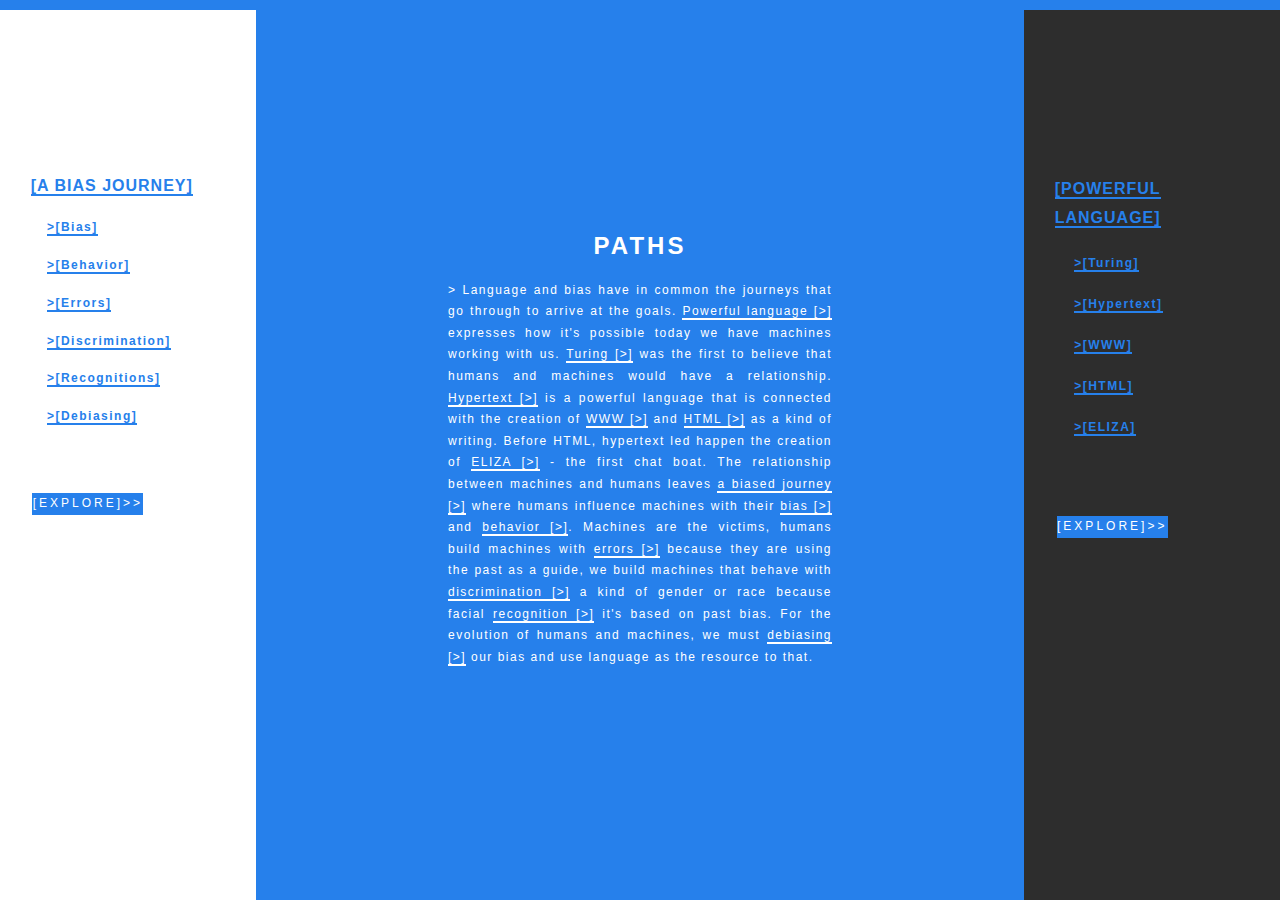
<file: index.html>
<!DOCTYPE html>
<html>
<head>
	<meta charset="utf-8">
	<meta name="viewport" content="width=device-width, initial-scale=1">
	<link rel="stylesheet" type="text/css" href="style.css" media="screen"/>
	<link rel="stylesheet" href="https://fonts.googleapis.com/css2?family=Material+Symbols+Outlined:opsz,wght,FILL,GRAD@20..48,100..700,0..1,-50..200" />
	<link rel="icon" type="image/png" href="path.png">
	<title>Paths</title>
</head>
<body>


		<div class="middle">
			<h1>Paths</h1>
			<p>> Language and bias have in common the journeys that go through to arrive at the goals. <a class="a-button-middle"href="Language/language.html">Powerful language [>]</a> expresses how it's possible today we have machines working with us. <a class="a-button-middle"href="Language/turing.html">Turing [>]</a> was the first to believe that humans and machines would have a relationship. <a class="a-button-middle"href="Language/hypertext.html">Hypertext [>]</a> is a powerful language that is connected with the creation of <a class="a-button-middle"href="Language/www.html">WWW [>]</a> and <a class="a-button-middle"href="Language/html.html">HTML [>]</a> as a kind of writing.  Before HTML, hypertext led happen the creation of <a class="a-button-middle"href="Language/eliza.html">ELIZA [>]</a> - the first chat boat. The relationship between machines and humans leaves <a class="a-button-middle"href="Bias/journey.html">a biased journey [>]</a> where humans influence machines with their <a class="a-button-middle"href="Bias/bias.html">bias [>]</a> and <a class="a-button-middle"href="Bias/behavior.html">behavior [>]</a>. Machines are the victims, humans build machines with <a class="a-button-middle"href="Bias/errors.html">errors [>]</a> because they are using the past as a guide, we build machines that behave with <a class="a-button-middle"href="Bias/discrimination.html">discrimination [>]</a> a kind of gender or race because facial <a class="a-button-middle"href="Bias/recogntions.html">recognition [>]</a> it's based on past bias. 
			For the evolution of humans and machines, we must <a class="a-button-middle"href="Bias/debiasing.html">debiasing [>]</a> our bias and use language as the resource to that. </p>
		</div>
		<div class="rightside">
			<ul>
			<li>
			<a class="title-right" href="Language/language.html">[Powerful Language]</a>
			</li>
			<li>
			<a class="a-button-right" href="Language/turing.html">>[Turing]</a>
			</li>
			<li>
			<a class="a-button-right" href="Language/hypertext.html">>[Hypertext]</a>
			</li>
			<li>
			<a class="a-button-right" href="Language/www.html">>[WWW]</a>
			</li>
			<li>
			<a class="a-button-right" href="Language/html.html">>[HTML]</a>
			</li>
			<li>
			<a class="a-button-right" href="Language/eliza.html">>[ELIZA]</a>
			</li>
			<li>
				<a href="Language/language.html" class="btn-middle">[EXPLORE]>></a>
			</li>
			</ul>
		</div>

		<div class="leftside">
			<ul>
			<li>
			<a class="title-left" href="Bias/journey.html">[A Bias Journey]</a>
			</li>
			<li>	
			<a class="a-button-left" href="Bias/bias.html">>[Bias]</a>
			</li>
			<li>
			<a class="a-button-left" href="Bias/behavior.html">>[Behavior]</a>
			</li>
			<li>
			<a class="a-button-left" href="Bias/errors.html">>[Errors]</a>
			</li>
			<li>
			<a class="a-button-left" href="Bias/discrimination.html">>[Discrimination]</a> 
			</li>
			<li>
			<a class="a-button-left" href="Bias/recogntions.html">>[Recognitions]</a>
			</li>
			<li>
			<a class="a-button-left" href="Bias/debiasing.html">>[Debiasing]</a>
			</li>
			<li>
				<a href="Bias/journey.html" class="btn-middle">[EXPLORE]>></a>
			</li>
			</ul>  		
		</div>

</body>
</html>
</file>
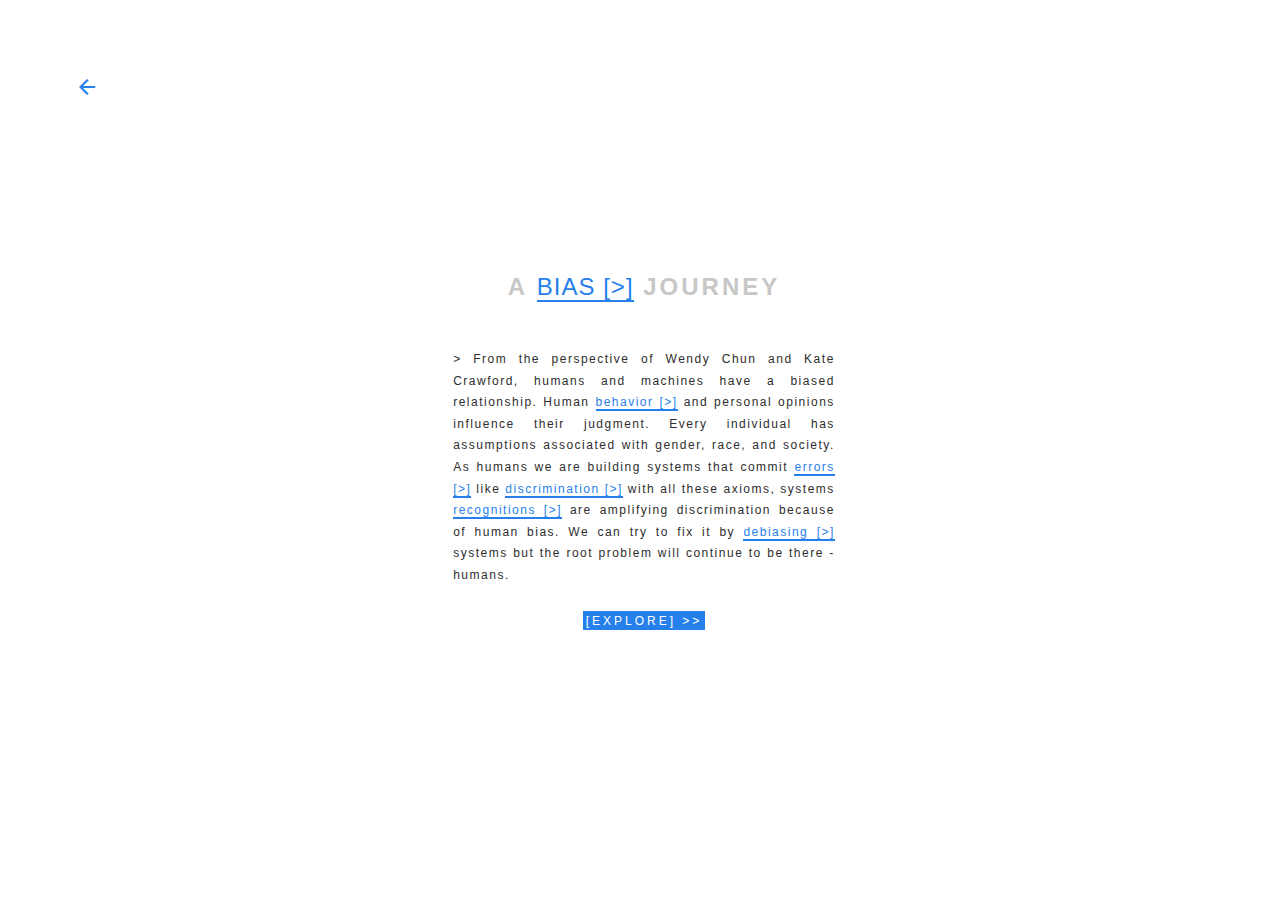
<file: Bias/journey.html>
<!DOCTYPE html>
<html>
<head>
	<meta charset="utf-8">
	<meta name="viewport" content="width=device-width, initial-scale=1">
	<link rel="stylesheet" type="text/css" href="style.css" media="screen" />
	<link rel="stylesheet" href="https://fonts.googleapis.com/css2?family=Material+Symbols+Outlined:opsz,wght,FILL,GRAD@48,400,0,0" />
	<link rel="icon" type="image/png" href="bias.png">
	<title>BIAS</title>
</head>
<body>

	<header>
		<a class="btn-icon" href="../index.html">
		<span class="material-symbols-outlined">arrow_back</span>
		</a>
	</header>

	<div class="mid-content">
		<h1>A <a class="title" href="bias.html">Bias [>]</a> Journey</h1>
		<p class="introduction"> > From the perspective of Wendy Chun and Kate Crawford, humans and machines have a biased relationship. Human <a class="a-button" href="behavior.html">behavior [>]</a> and personal opinions influence their judgment. Every individual has assumptions associated with gender, race, and society. As humans we are building systems that commit <a class="a-button" href="errors.html">errors [>]</a> like <a class="a-button" href="discrimination.html">discrimination [>]</a>  with all these axioms, systems <a class="a-button" href="recogntions.html">recognitions [>]</a> are amplifying discrimination because of human bias. We can try to fix it by <a class="a-button" href="debiasing.html">debiasing [>]</a> systems but the root problem will continue to be there - humans. </p>
		<a href="bias.html" class="btn">[Explore] >></a>  
	</div>



</body>
</html>
</file>
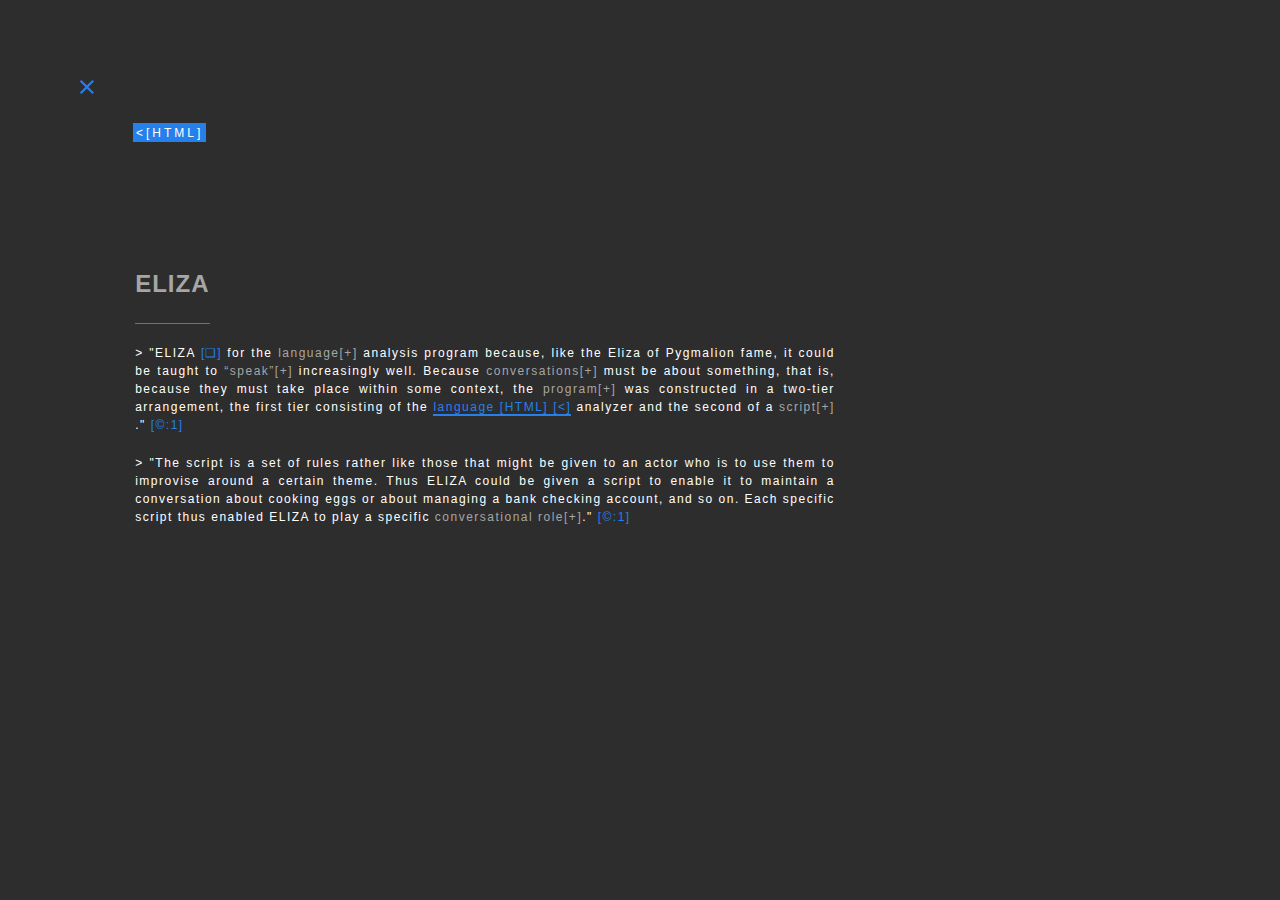
<file: Language/eliza.html>
<!DOCTYPE html>
<html>
<head>
	<meta charset="utf-8">
	<meta name="viewport" content="width=device-width, initial-scale=1">
	<link rel="stylesheet" type="text/css" href="style.css" media="screen" />
	<link rel="stylesheet" href="https://fonts.googleapis.com/css2?family=Material+Symbols+Outlined:opsz,wght,FILL,GRAD@48,400,0,0" />
	<link rel="preconnect" href="https://fonts.googleapis.com">
	<link rel="preconnect" href="https://fonts.gstatic.com" crossorigin>
	<link href="https://fonts.googleapis.com/css2?family=Source+Code+Pro:wght@400;700&display=swap" rel="stylesheet">
	<title>Powerful Language</title>
</head>
<body>

	<header>
		<a class="btn-icon" href="language.html">
		<span class="material-symbols-outlined">close</span>
		</a>
	</header>

	<div>
		<a href="html.html" class="btn-back"><[HTML]</a>
	</div>	

	<div class="content">
		<h1 class="h2-button">ELIZA</h1>
		<p class="p-left"> > "ELIZA
			<span class="container-img">
				<span class="tooltip">[❑]
					<span class="image1">
					<img src="image5.png">
					<span class="p-legend">[❑] Figure 5. A conversation with Eliza. Wikipedia.</span>
					</span>
				</span>
			</span> for the 
			<span class="container-legend">
				<span class="more">language[+] 
					<span class="legend-more"> 
					 “a system of symbols and rules for writing instructions for computers” [©: Cambridge Dictionary (2022). University Press]</span>
				</span>
			</span> analysis program because, like the Eliza of Pygmalion fame, it could be taught to 
			<span class="container-legend">
				<span class="more">“speak”[+] 
					<span class="legend-more"> 
					 “to say words, to use the voice, or to have a conversation with someone” [©: Cambridge Dictionary (2022). University Press]</span>
				</span>
			</span> increasingly well. Because 
			<span class="container-legend">
				<span class="more">conversations[+] 
					<span class="legend-more"> 
					 “(a) talk between two or more people in which thoughts, feelings, and ideas are expressed, questions are asked and answered, or news and information is exchanged” [©: Cambridge Dictionary (2022). University Press]</span>
				</span>
			</span> must be about something, that is, because they must take place within some context, the 
			<span class="container-legend">
				<span class="more">program[+] 
					<span class="legend-more"> 
					 “a series of instructions that can be put into a computer in order to make it perform an operation” [©: Cambridge Dictionary (2022). University Press]</span>
				</span>
			</span> was constructed in a two-tier arrangement, the first tier consisting of the <a class="a-button" href="html.html">language [HTML] [<]</a> analyzer and the second of a 
			<span class="container-legend">
				<span class="more">script[+] 
					<span class="legend-more"> 
					 “the words of a film, play, broadcast, or speech” [©: Cambridge Dictionary (2022). University Press]</span>
				</span>
			</span>."
			<span class="container-legend">
				<span class="legend">[©:1]
					<span class="legend-1">[©:1] Comptuer Power and Human Reason – Joseph Weizenbaum, 1976. </span>
				</span>
			</span>
		</p>

		<p class="p-left"> > "The script is a set of rules rather like those that might be given to an actor who is to use them to improvise around a certain theme. Thus ELIZA could be given a script to enable it to maintain a conversation about cooking eggs or about managing a bank checking account, and so on. Each specific script thus enabled ELIZA to play a specific 
			<span class="container-legend">
				<span class="more">conversational role[+] 
					<span class="legend-more"> 
					 “relating to or like a conversation” [©: Cambridge Dictionary (2022). University Press]</span>
				</span>
			</span>."
			<span class="container-legend">
				<span class="legend">[©:1]
					<span class="legend-1">[©:1] Comptuer Power and Human Reason – Joseph Weizenbaum, 1976. </span>
				</span>
			</span>
		</p>
		
	
</body>
</html>
</file>
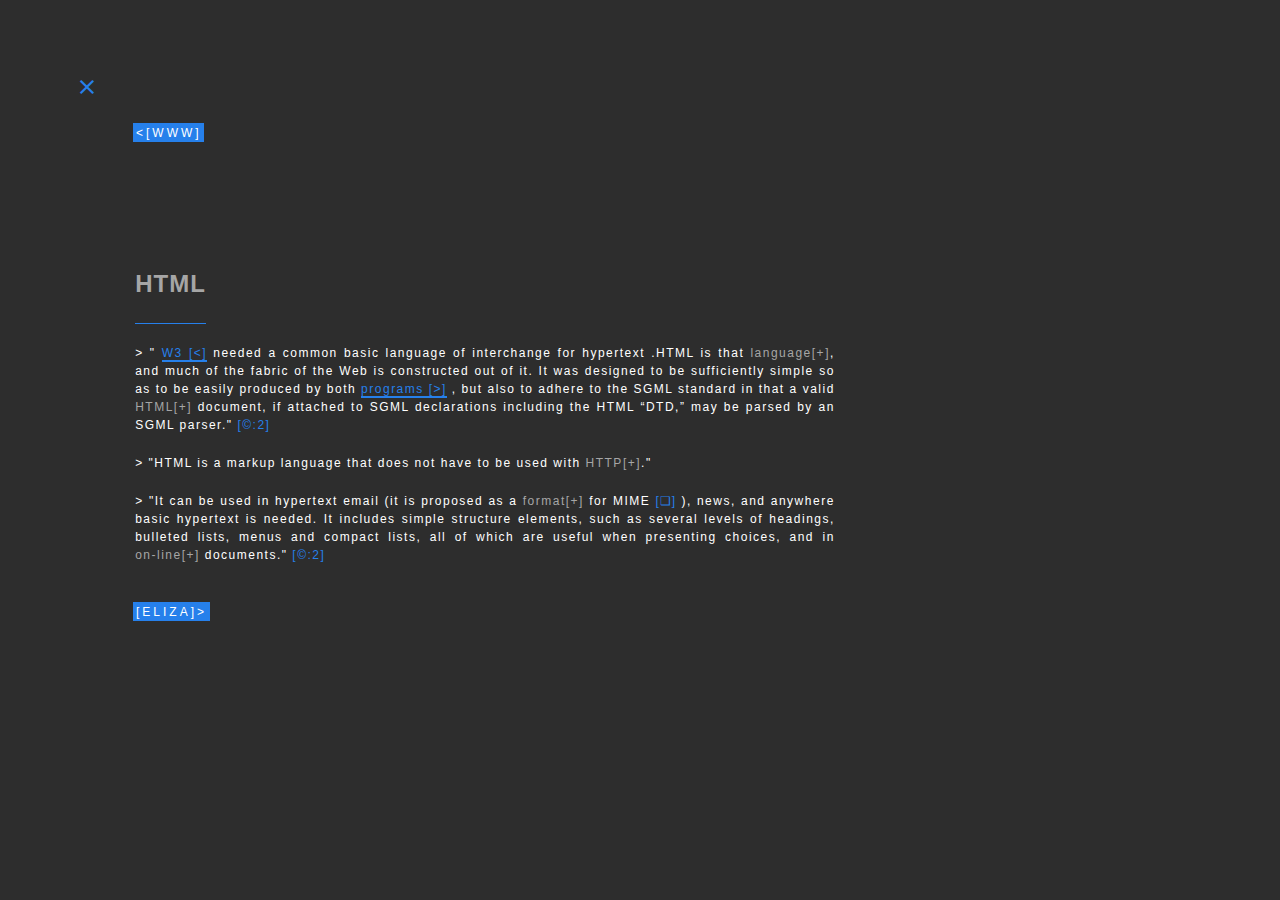
<file: Language/html.html>
<!DOCTYPE html>
<html>
<head>
	<meta charset="utf-8">
	<meta name="viewport" content="width=device-width, initial-scale=1">
	<link rel="stylesheet" type="text/css" href="style.css" media="screen" />
	<link rel="stylesheet" href="https://fonts.googleapis.com/css2?family=Material+Symbols+Outlined:opsz,wght,FILL,GRAD@48,400,0,0" />
	<link rel="preconnect" href="https://fonts.googleapis.com">
	<link rel="preconnect" href="https://fonts.gstatic.com" crossorigin>
	<link href="https://fonts.googleapis.com/css2?family=Source+Code+Pro:wght@400;700&display=swap" rel="stylesheet">
	<title>Powerful Language</title>
</head>
<body>

	<header>
		<a class="btn-icon" href="language.html">
		<span class="material-symbols-outlined">close</span>
		</a>
	</header>

	<div>
		<a href="www.html" class="btn-back"><[WWW]</a>
	</div>	

	<div class="content">
		<h1 class="h2-button">HTML</h1>
		<p class="p-left"> > " <a class="a-button" href="www.html">W3 [<]</a> needed a common
			<span class="legend-bold">basic language
			</span> of interchange for
			<span class="legend-bold">hypertext
			</span>.HTML is that 
			<span class="container-legend">
				<span class="more">language[+] 
					<span class="legend-more"> 
					 “a system of symbols and rules for writing instructions for computers” [©: Cambridge Dictionary (2022). University Press]</span>
				</span>
			</span>, and much of the fabric of the Web is constructed out of it. It was designed to be sufficiently simple so as to be easily produced by both <a class="a-button" href="eliza.html">programs [>]</a> , but also to adhere to the SGML standard in that a valid 
			<span class="container-legend">
				<span class="more">HTML[+] 
					<span class="legend-more"> 
					 “abbreviation for hypertext markup language: a way of marking text so that it can be seen on the internet” [©: Cambridge Dictionary (2022). University Press]</span>
				</span>
			</span> document, if attached to SGML declarations including the HTML “DTD,” may be parsed by an SGML parser." 
			<span class="container-legend">
				<span class="legend">[©:2]
					<span class="legend-1">[©:2] The World Wide Web — Tim Berners-Lee, Robert Cailliau, Ari Loutonen, Henrik Frystyk Nielsen, and Arthur Secret, 1994 
					</span>
				</span>
			</span>
		</p>
		<p class="p-left"> > "HTML is a markup language that does not have to be used with 
			<span class="container-legend">
				<span class="more">HTTP[+] 
					<span class="legend-more"> 
					 “abbreviation for hypertext transfer protocol: a set of instructions made by a computer program that allows your computer to connect to an internet document” [©: Cambridge Dictionary (2022). University Press]</span>
				</span>
			</span>."
		</p> 
		<p class="p-left"> > "It can be used in hypertext email (it is proposed as a 
			<span class="container-legend">
				<span class="more">format[+] 
					<span class="legend-more"> 
					 “the way in which information is arranged and stored on a computer” [©: Cambridge Dictionary (2022). University Press]</span>
				</span>
			</span> for MIME
			<span class="container-img">
				<span class="tooltip">[❑]
					<span class="image1">
					<img src="image4.png" width="400" height="250">
					<span class="p-legend">[❑] Figure 4. MIME Format. 2018. Microsoft.</span>
					</span>
				</span>
			</span> ), news, and anywhere basic hypertext is needed. It includes simple structure elements, such as several levels of headings, bulleted lists, menus and compact lists, all of which are useful when presenting choices, and in 
			<span class="container-legend">
				<span class="more">on-line[+] 
					<span class="legend-more"> 
					 “Online products, services, or information can be bought or used on the internet” [©: Cambridge Dictionary (2022). University Press]</span>
				</span>
			</span> documents."
			<span class="container-legend">
				<span class="legend">[©:2]
					<span class="legend-1">[©:2] The World Wide Web — Tim Berners-Lee, Robert Cailliau, Ari Loutonen, Henrik Frystyk Nielsen, and Arthur Secret, 1994 
					</span>
				</span>
			</span>
		</p>
			
		<div>
			<a href="eliza.html" class="btn">[ELIZA]></a>
		</div>	

	</div>
	
</body>
</html>
</file>
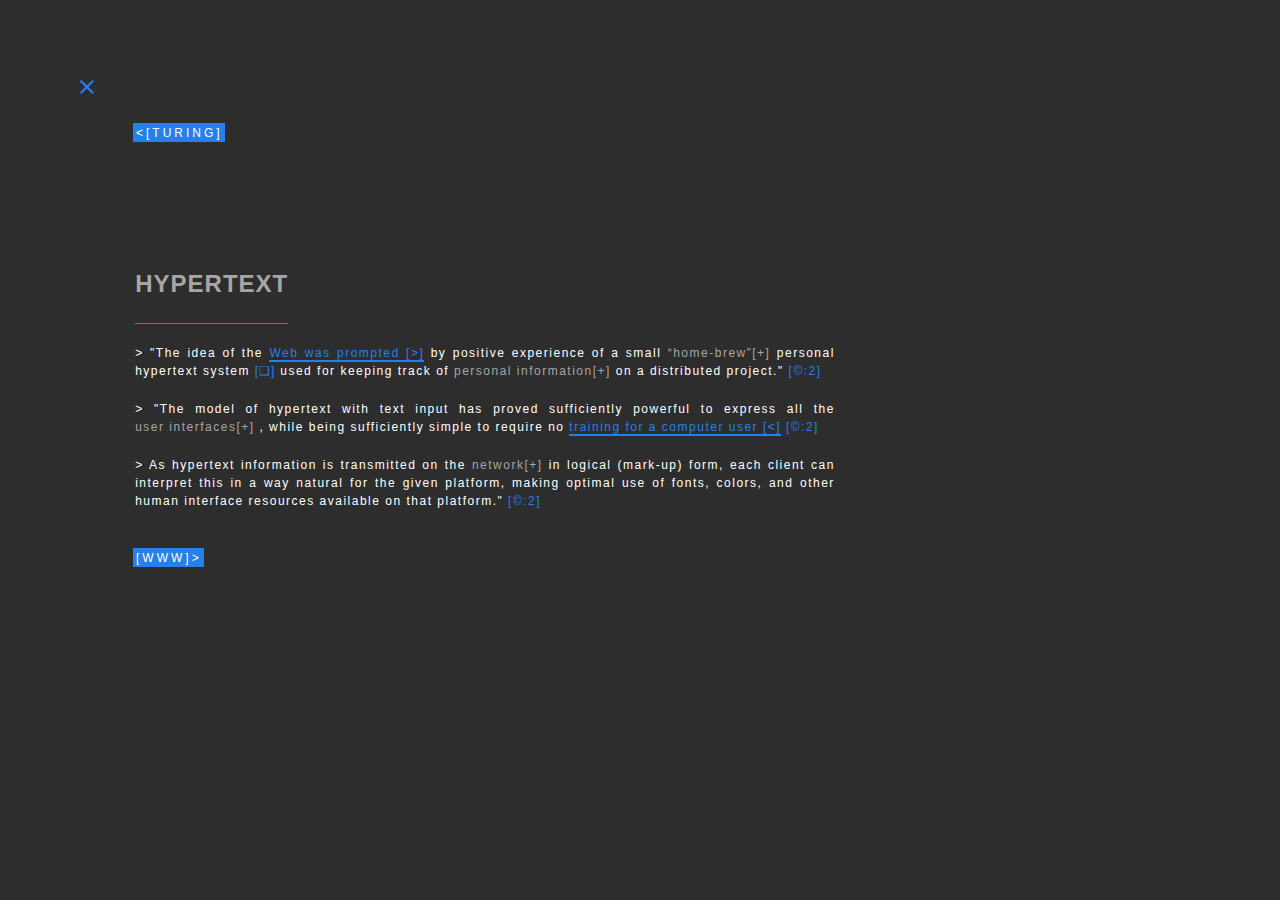
<file: Language/hypertext.html>
<!DOCTYPE html>
<html>
<head>
	<meta charset="utf-8">
	<meta name="viewport" content="width=device-width, initial-scale=1">
	<link rel="stylesheet" type="text/css" href="style.css" media="screen" />
	<link rel="stylesheet" href="https://fonts.googleapis.com/css2?family=Material+Symbols+Outlined:opsz,wght,FILL,GRAD@48,400,0,0" />
	<link rel="preconnect" href="https://fonts.googleapis.com">
	<link rel="preconnect" href="https://fonts.gstatic.com" crossorigin>
	<link href="https://fonts.googleapis.com/css2?family=Source+Code+Pro:wght@400;700&display=swap" rel="stylesheet">
	<title>Powerful Language</title>
</head>
<body>

	<header>
		<a class="btn-icon" href="language.html">
		<span class="material-symbols-outlined">close</span>
		</a>
	</header>

	<div>
		<a href="turing.html" class="btn-back"><[Turing]</a>
	</div>	

	<div class="content">
		<h1 class="h2-button">Hypertext</h1>
		<p class="p-left"> > "The idea of the
			<a class="a-button" href="www.html">Web was prompted [>]</a> 
			by positive experience of a small 
			<span class="container-legend">
				<span class="more">“home-brew”[+] 
					<span class="legend-more"> 
					 “beer that someone makes at home” [©: Cambridge Dictionary (2022). University Press]</span>
				</span>
			</span> personal hypertext system
			<span class="container-img">
				<span class="tooltip">[❑]
					<span class="image1">
					<img src="image2.png">
					<span class="p-legend">[❑] Figure 2. The Architecture of a Massively Distributed Hypermedia System - Scientific Figure. ResearchGate.</span>
					</span>
				</span>
			</span> used for keeping track of 
			<span class="container-legend">
				<span class="more">personal information[+] 
					<span class="legend-more"> 
					 “a type of computer software with which you organize your time, record the times of meetings, keep addresses, etc.” [©: Cambridge Dictionary (2022). University Press]</span>
				</span>
			</span> on a distributed project."
			<span class="container-legend">
				<span class="legend">[©:2]
					<span class="legend-1">[©:2] The World Wide Web — Tim Berners-Lee, Robert
			Cailliau, Ari Loutonen, Henrik Frystyk
			Nielsen, and Arthur Secret, 1994 
					</span>
				</span>
			</span>
			</p>

		<p class="p-left"> > "The model of hypertext with text input has proved sufficiently powerful to express all the 
			<span class="container-legend">
				<span class="more">user interfaces[+] 
					<span class="legend-more"> 
					 “the way in which the information on a computer, phone, etc. and instructions on how to use it are arranged on the screen and shown to the user” [©: Cambridge Dictionary (2022). University Press]</span>
				</span>
			</span> , while being sufficiently simple to require no  <a class="a-button" href="turing.html">training for a computer user [<]</a>
			<span class="container-legend">
				<span class="legend">[©:2]
					<span class="legend-1">[©:2] The World Wide Web — Tim Berners-Lee, Robert
			Cailliau, Ari Loutonen, Henrik Frystyk
			Nielsen, and Arthur Secret, 1994 
					</span>
				</span>
			</span>
			</p>
		<p class="p-left"> > As hypertext information is transmitted on the 
			<span class="container-legend">
				<span class="more">network[+] 
					<span class="legend-more"> 
					 “a large system consisting of many similar parts that are connected together to allow movement or communication between or along the parts, or between the parts and a control centre” [©: Cambridge Dictionary (2022). University Press]</span>
				</span>
			</span> in logical (mark-up) form, each client can interpret this in a way natural for the given platform, making optimal use of fonts, colors, and other human interface resources available on that platform." 
			<span class="container-legend">
				<span class="legend">[©:2]
					<span class="legend-1">[©:2] The World Wide Web — Tim Berners-Lee, Robert
			Cailliau, Ari Loutonen, Henrik Frystyk
			Nielsen, and Arthur Secret, 1994 
					</span>
				</span>
			</span>
		</p>

		<div>
		<a href="www.html" class="btn">[WWW]></a>
		</div>	

		</div>
	
</body>
</html>
</file>
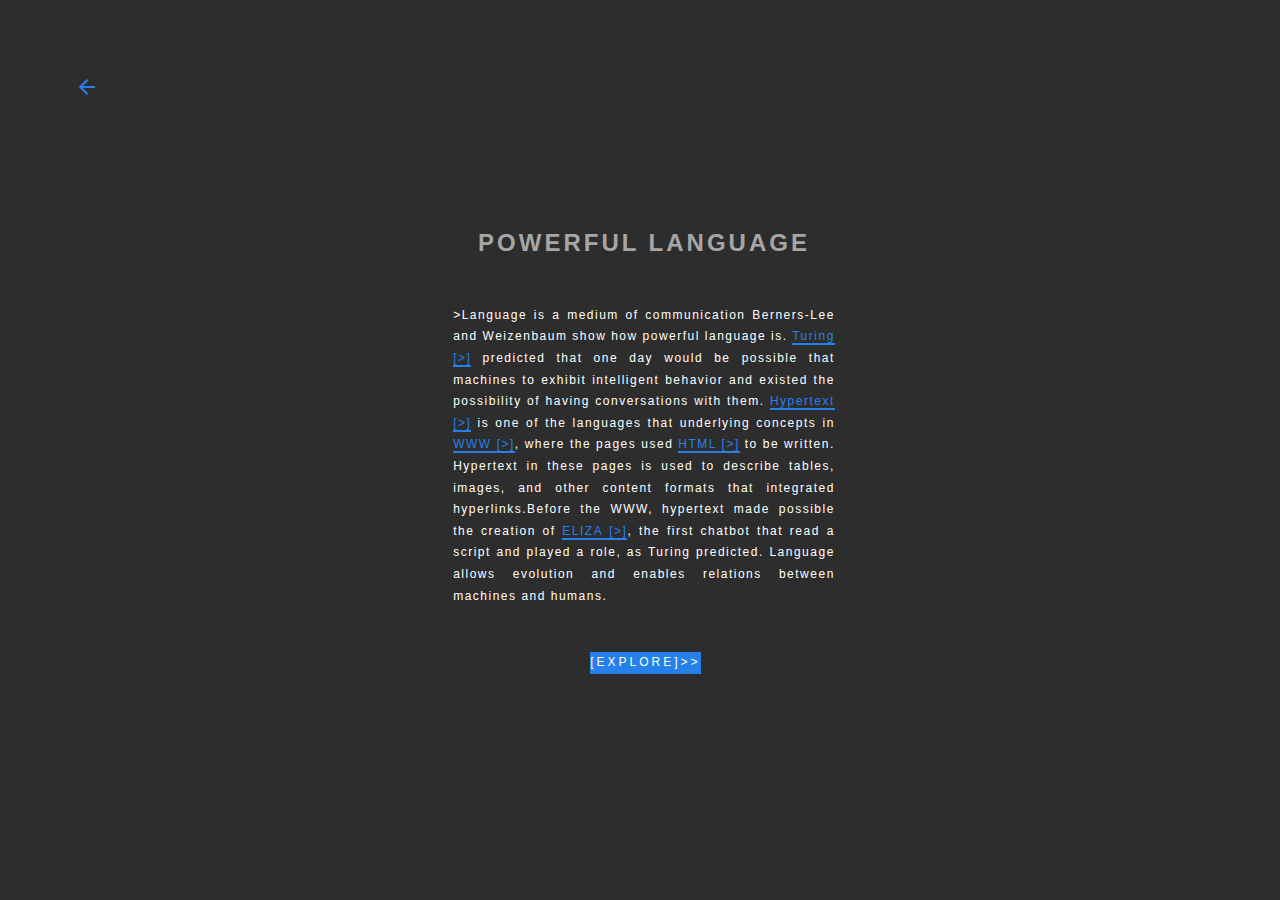
<file: Language/language.html>
<!DOCTYPE html>
<html>
<head>
	<meta charset="utf-8">
	<meta name="viewport" content="width=device-width, initial-scale=1">
	<link rel="stylesheet" type="text/css" href="style.css" media="screen" />
	<link rel="stylesheet" href="https://fonts.googleapis.com/css2?family=Material+Symbols+Outlined:opsz,wght,FILL,GRAD@48,400,0,0" />
	<link rel="preconnect" href="https://fonts.googleapis.com">
	<link rel="preconnect" href="https://fonts.gstatic.com" crossorigin>
	<link href="https://fonts.googleapis.com/css2?family=Source+Code+Pro&display=swap" rel="stylesheet">
	<link rel="icon" type="image/png" href="language.png">
	<title>Powerful Language </title>
</head>
<body>

	<header>
		<a class="btn-icon" href="../index.html">
		<span class="material-symbols-outlined">arrow_back</span>
		</a>
	</header>

	<div class="mid-content">
		<h1>Powerful Language</h1>

		<p class="introduction">>Language is a medium of communication Berners-Lee and Weizenbaum show how powerful language is. 
		<a class="a-button" href="turing.html">Turing [>]</a> predicted that one day would be possible that machines to exhibit intelligent behavior and existed the possibility of having conversations with them. <a class="a-button" href="turing.html">Hypertext [>]</a> is one of the languages that underlying concepts in <a class="a-button" href="turing.html">WWW [>]</a>, where the pages used <a class="a-button" href="turing.html">HTML [>]</a> to be written. Hypertext in these pages is used to describe tables, images, and other content formats that integrated hyperlinks.Before the WWW, hypertext made possible the creation of <a class="a-button" href="turing.html">ELIZA [>]</a>, the first chatbot that read a script and played a role, as Turing predicted. Language allows evolution and enables relations between machines and humans.
		
		<p><a href="turing.html" class="btn-middle">[Explore]>></a></p>
	</div>



</body>
</html>
</file>
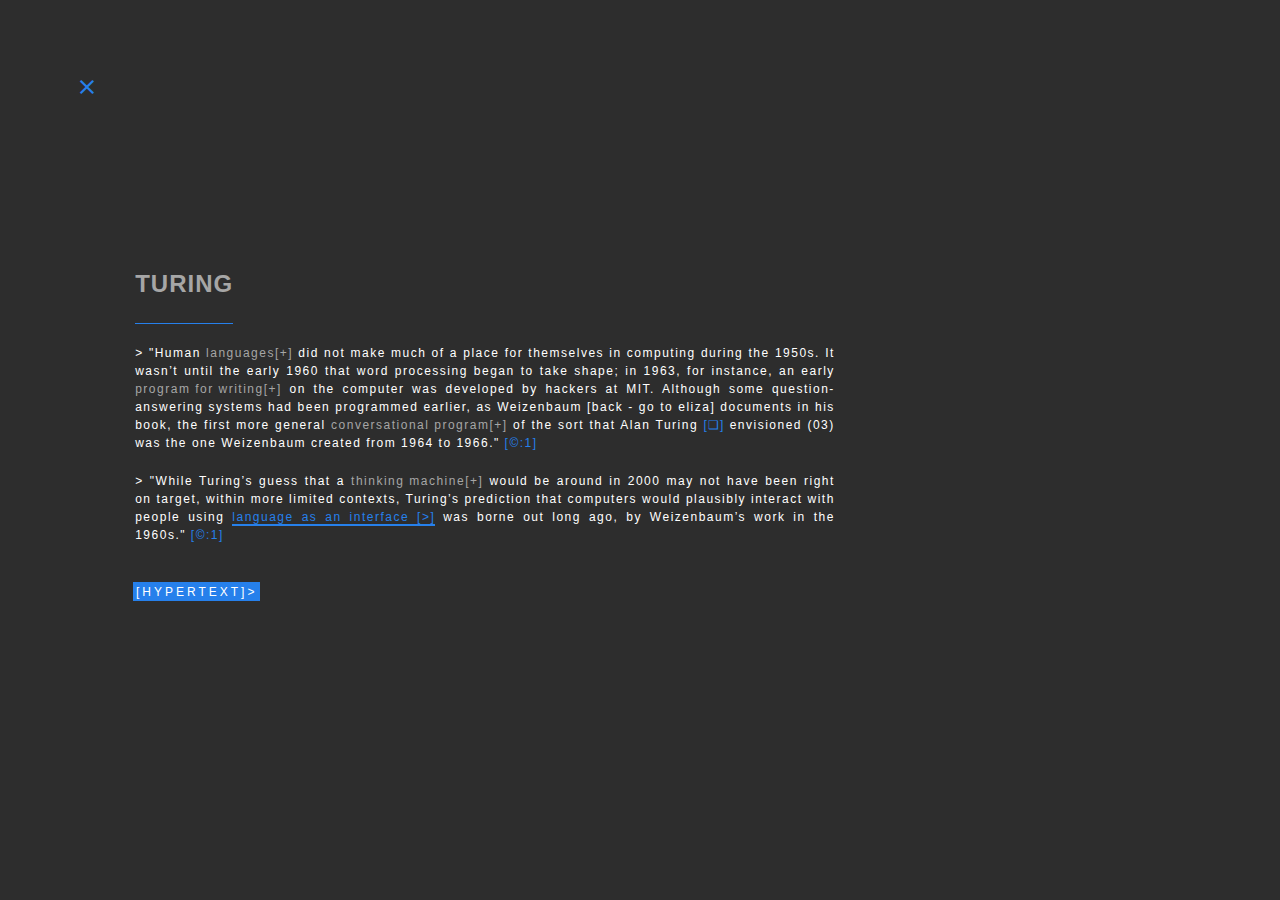
<file: Language/turing.html>
<!DOCTYPE html>
<html>
<head>
	<meta charset="utf-8">
	<meta name="viewport" content="width=device-width, initial-scale=1">
	<link rel="stylesheet" type="text/css" href="style.css" media="screen" />
	<link rel="stylesheet" href="https://fonts.googleapis.com/css2?family=Material+Symbols+Outlined:opsz,wght,FILL,GRAD@48,400,0,0" />
	<link rel="preconnect" href="https://fonts.googleapis.com">
	<link rel="preconnect" href="https://fonts.gstatic.com" crossorigin>
	<link href="https://fonts.googleapis.com/css2?family=Source+Code+Pro:wght@400;700&display=swap" rel="stylesheet">
	<title>Language evolution</title>
</head>
<body>

	<header>
		<a class="btn-icon" href="language.html">
		<span class="material-symbols-outlined">close</span>
		</a>
	</header>

	<div class="content">
		<h1 class="h2-button">Turing</h1>
		<p class="p-left"> > "Human 
			<span class="container-legend">
				<span class="more">languages[+] 
					<span class="legend-more"> 
					 “a system of symbols and rules for writing instructions for computers” [©: Cambridge Dictionary (2022). University Press]</span>
				</span>
			</span>
			 did not make much of a place for themselves in computing during the 1950s. It wasn’t until the early 1960 that word processing began to take shape; in 1963, for instance, an early 
			 <span class="container-legend">
				<span class="more">program for writing[+] 
					<span class="legend-more"> 
					 “to write a series of instructions that make a computer perform a particular operation” [©: Cambridge Dictionary (2022). University Press]</span>
				</span>
			</span>
			 on the computer was developed by hackers at MIT. Although some question-answering systems had been programmed earlier, as Weizenbaum [back - go to eliza] documents in his book, the first more general 
			 <span class="container-legend">
				<span class="more">conversational program[+] 
					<span class="legend-more"> 
					 “a computer program designed to have a conversation with a human being, especially over the internet” [©: Cambridge Dictionary (2022). University Press]</span>
				</span>
			</span> of the sort that Alan Turing 
			<span class="container-img">
				<span class="tooltip">[❑]
					<span class="image1">
					<img src="image1.jpeg">
					<span class="p-legend">[❑] Figure 1. The Turing test: Can a computer pass for a human? - Alex Gendler. TED-Ed. YouTube.</span>
					</span>
				</span>
			</span> envisioned (03) was the one Weizenbaum created from 1964 to 1966."
			<span class="container-legend">
				<span class="legend">[©:1]
					<span class="legend-1">[©:1] Comptuer Power and Human Reason – Joseph Weizenbaum, 1976. </span>
				</span>
			</span>
		</p>

		<p class="p-left"> > "While Turing’s guess that a 
			<span class="container-legend">
				<span class="more">thinking machine[+] 
					<span class="legend-more"> 
					 “a piece of equipment with several moving parts that uses power to do a particular type of work” [©: Cambridge Dictionary (2022). University Press]</span>
				</span>
			</span> would be around in 2000 may not have been right on target, within more limited contexts, Turing’s prediction that computers would plausibly interact with people using <a class="a-button" href="hypertext.html">language as an interface [>]</a> was borne out long ago, by Weizenbaum’s work in the 1960s." 
			<span class="container-legend">
				<span class="legend">[©:1]
					<span class="legend-1">[©:1] Comptuer Power and Human Reason – Joseph Weizenbaum, 1976. </span>
				</span>
			</span>
		</p>

		<div>
		<a href="hypertext.html" class="btn">[Hypertext]></a>
		</div>	
	</div>	


</body>
</html>
</file>
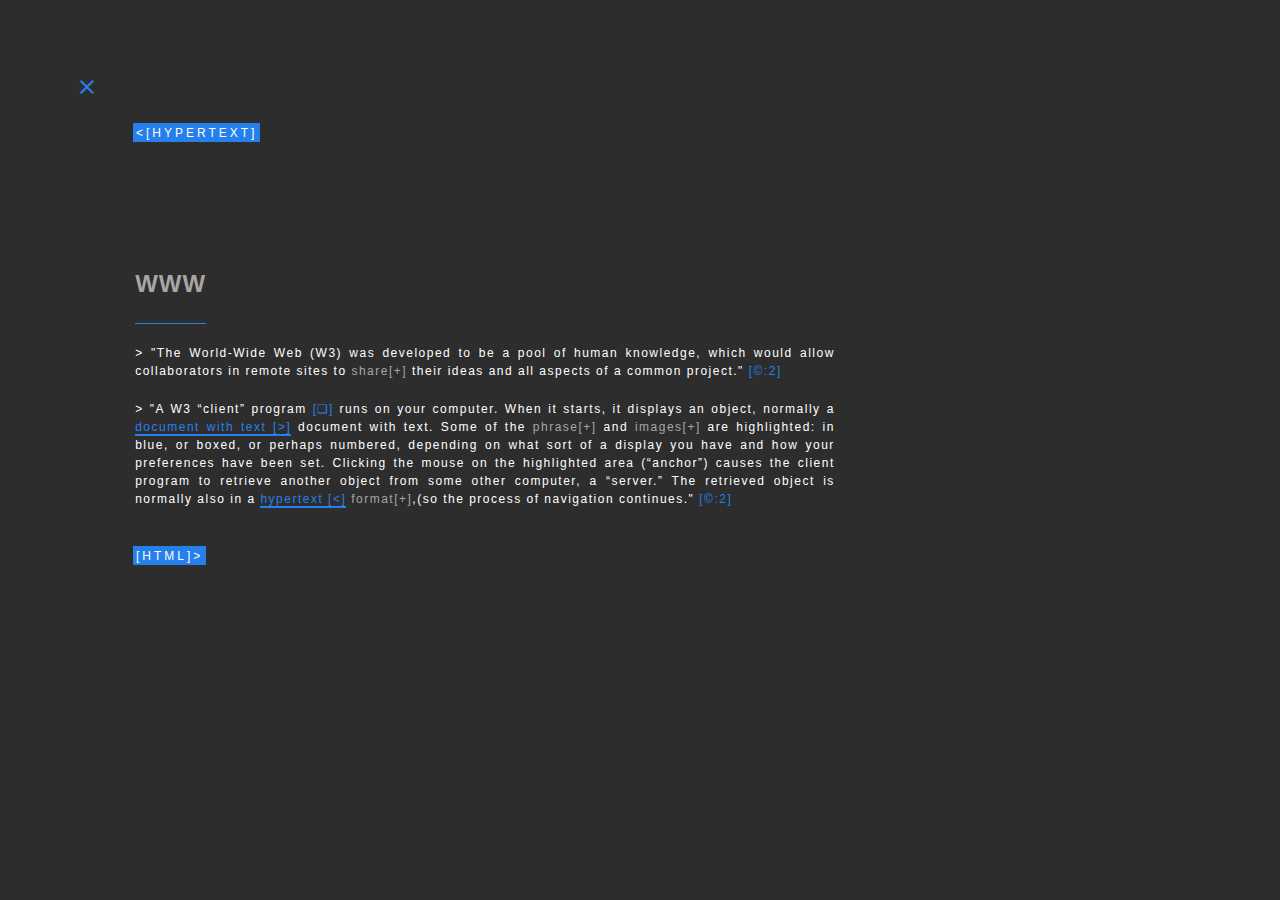
<file: Language/www.html>
<!DOCTYPE html>
<html>
<head>
	<meta charset="utf-8">
	<meta name="viewport" content="width=device-width, initial-scale=1">
	<link rel="stylesheet" type="text/css" href="style.css" media="screen" />
	<link rel="stylesheet" href="https://fonts.googleapis.com/css2?family=Material+Symbols+Outlined:opsz,wght,FILL,GRAD@48,400,0,0" />
	<link rel="preconnect" href="https://fonts.googleapis.com">
	<link rel="preconnect" href="https://fonts.gstatic.com" crossorigin>
	<link href="https://fonts.googleapis.com/css2?family=Source+Code+Pro:wght@400;700&display=swap" rel="stylesheet">
	<title>Powerful Language</title>
</head>
<body>

	<header>
		<a class="btn-icon" href="language.html">
		<span class="material-symbols-outlined">close</span>
		</a>
	</header>

	<div>
		<a href="hypertext.html" class="btn-back"><[Hypertext]</a>
	</div>	

	<div class="content">
		<h1 class="h2-button">WWW</h1>
		<p class="p-left"> > "The World-Wide Web (W3) was developed to be a pool of human knowledge, which would   
			allow collaborators in remote sites to 
			<span class="container-legend">
				<span class="more">share[+] 
					<span class="legend-more"> 
					 “to give speeches or to perform at the same public event” [©: Cambridge Dictionary (2022). University Press]</span>
				</span>
			</span> their ideas and all aspects of a common project."
			<span class="container-legend">
				<span class="legend">[©:2]
					<span class="legend-1">[©:2] The World Wide Web — Tim Berners-Lee, Robert Cailliau, Ari Loutonen, Henrik Frystyk Nielsen, and Arthur Secret, 1994 
					</span>
				</span>
			</span>
		</p>
		<p class="p-left"> > "A W3 “client” program
			<span class="container-img">
				<span class="tooltip">[❑]
					<span class="image1">
					<img src="image3.webp">
					<span class="p-legend">[❑] Figure 3. This is a 1993 screenshot from Tim Berners-Lee's Nexus browser, which was used to view and edit content on the World Wide Web. CERN</span>
					</span>
				</span>
			</span> runs on your computer. When it starts, it displays an object, normally a 
			<a class="a-button" href="html.html">document with text [>]</a>
			document with text. Some of the 
			<span class="container-legend">
				<span class="more">phrase[+] 
					<span class="legend-more"> 
					 “a group of words that is part of, rather than the whole of, a sentence” [©: Cambridge Dictionary (2022). University Press]</span>
				</span>
			</span> and 
			<span class="container-legend">
				<span class="more">images[+] 
					<span class="legend-more"> 
					 “a drawing, painting, photograph, etc.” [©: Cambridge Dictionary (2022). University Press]</span>
				</span>
			</span> are highlighted: in blue, or boxed, or perhaps numbered, depending on what sort of a display you have and how your preferences have been set. Clicking the mouse on the highlighted area (“anchor”) causes the client program to retrieve another object from some other computer, a “server.” The retrieved object is normally also in a 
			<a class="a-button" href="hypertext.html">hypertext [<]</a>
			<span class="container-legend">
				<span class="more">format[+] 
					<span class="legend-more"> 
					 “the way in which information is arranged and stored on a computer” [©: Cambridge Dictionary (2022). University Press]</span>
				</span>
			</span>,(so the process of navigation continues." 
			<span class="container-legend">
				<span class="legend">[©:2]
					<span class="legend-1">[©:2] The World Wide Web — Tim Berners-Lee, Robert Cailliau, Ari Loutonen, Henrik Frystyk Nielsen, and Arthur Secret, 1994 
					</span>
				</span>
			</span>
		</p>


		<div>
			<a href="HTML.html" class="btn">[HTML]></a>
		</div>	

	</div>
	
</body>
</html>
</file>
<file: style.css>
*{
	margin: 0;
	padding: 0;
	list-style: none;
	text-decoration: none;
	font-family: 'Neue Haas Grotesk Roman', Helvetica,sans-serif;
	font-size: 10px;
}

body{
	background-color: #2680eb;
}


h1{
	position: relative;
	font-family: 'Neue Haas Grotesk Roman', Helvetica,sans-serif;
	color: #FFF;
	font-size: 24px;
	font-weight: 600;
	text-align: center;
	letter-spacing: 3px;
	text-transform: uppercase;
}

h2{
	position: relative;
	font-family: 'Neue Haas Grotesk Roman', Helvetica,sans-serif;
	color: #A6A6A6;
	font-size: 24px;
	font-weight: 600;
	letter-spacing: 3px;
	text-transform: uppercase;
	text-decoration: none;
 	cursor: pointer;
 	text-align: justify;
 	justify-content: start;
}

 p{
 	position: relative;
 	padding-top: 20px;
 	font-size: 12px;
 	color: #FFF;
 	letter-spacing: 1.5px;
 	text-decoration: none;
 	cursor: pointer;
 	text-align: justify;
 	justify-content: center;
 	margin-left: 35%;
 	margin-right:35%;
 	line-height: 1.8;
 }

 ul{
 	position: relative;
 	padding-top: 20px;
 	font-size: 12px;
 	color: #FFF;
 	letter-spacing: 1.5px;
 	text-decoration: none;
 	cursor: pointer;
 	text-align: justify;
 	justify-content: center;
 	top: 14%;
 	margin-left: 12%;
 	margin-right:12%;
 	line-height: 1.8;
 }

.btn-middle{
  background-color: #2680eb;
  color: #fff;
  position: relative;
  display: inline-block;
  align-items: center;
  font-size: 12px ;
  font-weight: 400;
  letter-spacing: 3px;
  text-transform: uppercase;
  text-decoration: none;
  margin: 30% 1%;
  padding: 0.2%;\

}

/*HomePage*/


.leftside{
	position: fixed;
	bottom: -1em;
	left: 0%;
	display: flex;
	height: 100%;
	width: 20%;
	background-color: #fff;
}

.rightside{
	position: fixed;
	top: 1em;
	width: 20%;
	right: 0;
	display: flex;
	height: 100%;
   	background-color: #2d2d2d;
}

.middle{
	position: absolute;
	display: flex;
    flex-direction: column;
    align-items: center;
    background-position: center;
    background-repeat: no-repeat;
    width: 100%;
    height: 100%;
    -webkit-box-pack: center;
	justify-content: center;
	-webkit-box-align: center;
	margin: 0;
	padding: 0;
	
}

.a-button-right{
	font-size: 12px ;
 	font-weight: 700;
 	 border-bottom: 2px solid #2680eb;
  	color: #2680eb;
 	 background-color: #2D2D2D;
  	text-decoration: none;
  	margin-left: 10%;

}

.a-button-middle{
	font-size: 12px ;
 	font-weight: 400;
  	border-bottom: 2px solid #fff;
  	color: #fff;
  	text-decoration: none;

}

.a-button-middle:hover{
	font-size: 12px ;
 	font-weight: 400;
  	background-color: #fff;
  	color: #2680eb;
  	text-decoration: line-through;

}

.a-button-left{
	font-size: 12px ;
 	font-weight: 700;
  	border-bottom: 2px solid #2680eb;
  	color: #2680eb;
  	background-color: #fff;
  	align-items: center;
  	text-decoration: none;
  	margin-left: 10%;

}
li{
	margin-top: 10%;
  	margin-bottom: 10%;
}

 .title-right{
 	font-size: 16px ;
 	font-weight: 700;
  border-bottom: 2px solid #2680eb;
  color: #2680eb;
  background-color: #2D2D2D;
  letter-spacing: 1px;
  text-decoration: none;
  text-transform: uppercase;


 }

 .title-left{
 	font-size: 16px ;
 	font-weight: 700;
  border-bottom: 2px solid #2680eb;
  color: #2680eb;
  background-color: #fff;
  letter-spacing: 1px;
  text-decoration: none;
  text-transform: uppercase;


 }

a:hover{
	color: #fff;
	cursor: pointer;
	background-color: #2690eb;
	border: 0px solid;
	text-decoration: line-through;
}
</file>
<file: Bias/style.css>
*{
	background: #fff;
	font-family: 'Neue Haas Grotesk Roman', Helvetica,sans-serif;
	font-size: 10px;
}

body{
		overflow: auto;
}


h1{
	position: relative;
	font-family: 'Neue Haas Grotesk Roman', Helvetica,sans-serif;
	color: #C7C7C7;
	font-size: 24px;
	font-weight: 600;
	text-align: center;
	letter-spacing: 3px;
	text-transform: uppercase;
}

h2{
	position: relative;
	font-family: 'Neue Haas Grotesk Roman', Helvetica,sans-serif;
	color: #C7C7C7;
	font-size: 24px;
	font-weight: 600;
	letter-spacing: 3px;
	text-transform: uppercase;
	text-decoration: none;
 	cursor: pointer;
 	text-align: justify;
 	justify-content: start;
}

 p{
 	position: relative;
 	padding-top: 20px;
 	font-size: 12px;
 	color: #2D2D2D;
 	letter-spacing: 1.5px;
 	text-decoration: none;
 	cursor: pointer;
 	text-align: justify;
 	justify-content: center;
 	margin-left: 35%;
 	margin-right:35%;
 	line-height: 1.8;
 }

a:hover{
	color: #fff;
	cursor: pointer;
	background-color: #2690eb;
	border: 0px solid;
	text-decoration: line-through;
}


span{
	margin: 0;
  padding: 0;
  border: 0;
  font: inherit;
  font-size: 100%;
  vertical-align: baseline;
}


.a-button{
	font-size: 12px ;
 	font-weight: 400;
  border-bottom: 2px solid #2680eb;
  color: #2680eb;
  background-color: #FFF;
  text-decoration: none;
}


.mid-content{
	position: absolute;
	top: 20%;
	z-index: 500%;
	display: flex;
	width: auto;
	margin-right: auto;
	margin-left: auto;
	-webkit-box-orient: vertical;
	-webkit-box-direction: normal;
	flex-direction: column;
	-webkit-box-pack: center;
	justify-content: center;
	-webkit-box-align: center;
	align-items: center;
	bottom: 20%;
}


 .title{
 	font-size: 24px ;
 	font-weight: 400;
  border-bottom: 2px solid #2680eb;
  color: #2680eb;
  letter-spacing: 1px;
  text-decoration: none;

 }



.btn{
  background-color: #2680eb;
  color: #fff;
  position: relative;
  display: inline-block;
  align-items: center;
  font-size: 12px ;
 	font-weight: 400;
	letter-spacing: 3px;
	text-transform: uppercase;
	text-decoration: none;
  margin: 1%;
  padding: 0.2%;


 }

.btn-icon{
  color: #2680eb;
  position: fixed;
  display: inline-block;
  align-items: center;
  padding: 0.2%;
  margin: 5%;
 }

.btn:hover{
	color: #fff;
	cursor: pointer;
	text-decoration: line-through;
	background-color: #2690eb;
	border: 0px solid;
}

.text-span{
	font-size: 16px ;
 	font-weight: 300;
	letter-spacing: 3px;
	text-transform: uppercase;
  text-decoration: line-through;
  color: #2680eb;
}

 .line-down-left{
 	content: "";
 	position: absolute;
 	align-items: center;
 	margin-left: 0;
 	width: 1px;
 	height: 50%;
 	background-image: url(assets/img/line.png);
 	transform-origin: center;
 	transform: scaleY(1);
 	background-color: #2680eb;
 	margin-left: 15%;
 	margin-top: 1%;

 }

 .btn-after-left{
	  background-color: #2680eb;
	  color: #fff;
	  position: absolute;
	  display: inline-block;
	  align-items: center;
	  font-size: 12px ;
	 	font-weight: 400;
		letter-spacing: 3px;
		text-transform: uppercase;
		text-decoration: none;
	  margin-left: 10%;
	  margin-top: 7.5%;
	  padding: 0.2%;
 }

  .line-left-back{
 	content: "";
 	position: absolute;
 	align-items: center;
 	margin-left: 0;
 	width: 1px;
 	height: 70%;
 	background-image: url(assets/img/line.png);
 	transform-origin: center;
 	transform: scaleX(1);
 	background-color: #2680eb;
 	margin-left: 15%;
 	margin-top: 1%;
 	top: 0;

 }


 .btn-back-left{
 	background-color: #2680eb;
  color: #fff;
  position: absolute;
  display: inline-block;
  align-items: center;
  font-size: 12px ;
 	font-weight: 400;
	letter-spacing: 3px;
	text-transform: uppercase;
	text-decoration: none;
  margin-left: 13%;
  margin-top: 2%;
  padding: 0.2%;

 }

  .line-right-after{
 	content: "";
 	position: absolute;
 	align-items: center;
 	margin-left: 0;
 	width: 1px;
 	height: 40%;
 	background-image: url(assets/img/line.png);
 	transform-origin: center;
 	transform: scaleY(1);
 	background-color: #2680eb;
 	margin-left: 50%;
 	margin-top: 1%;

 }

 .btn-after-right{
  background-color: #2680eb;
  color: #fff;
  position: absolute;
  display: inline-block;
  align-items: center;
  font-size: 12px ;
 	font-weight: 400;
	letter-spacing: 3px;
	text-transform: uppercase;
	text-decoration: none;
  margin-left: 48%;
  margin-top: 4%;
  padding: 0.2%;
}


 .line-back-second{
 	content: "";
 	position: absolute;
 	align-items: center;
 	margin-left: 0;
 	width: 1px;
 	height: 70%;
 	background-image: url(assets/img/line.png);
 	transform-origin: center;
 	transform: scaleX(1);
 	background-color: #2680eb;
 	margin-left: 50%;
 	margin-top: 1%;
 	top: 0;

 }

 .btn-right-back{
  background-color: #2680eb;
  color: #fff;
  position: absolute;
  display: inline-block;
  align-items: center;
  font-size: 12px ;
 	font-weight: 400;
	letter-spacing: 3px;
	text-transform: uppercase;
	text-decoration: none;
  margin-left: 48%;
  margin-top: 4%;
  padding: 0.2%;
 }


.material-symbols-outlined{
	position: relative;
	display: inline-block;
	color: #2680eb;
}



.content{
	position: absolute;
	top: 25%;
	z-index: 500%;
	display: flex;
	width: auto;
	margin-right: auto;
	margin-left: auto;
	-webkit-box-orient: vertical;
	-webkit-box-direction: normal;
	flex-direction: column;
	-webkit-box-pack: star;
	justify-content: star;
	-webkit-box-align: star;
	align-items: flex-start;
	bottom: 20%;


}

.title-button{
	display: flex;
	width: 100%;
	padding-bottom: 0;
	-webkit-box-orient: horizontal;
	-webkit-box-direction: normal;
	flex-direction: row;
	-webkit-box-align: center;
	align-items: center;
}

.h2-button{
	position: relative;
	display: block;
	margin-top: 0;
	margin-bottom: 0;
	margin-left: 10%;
	-webkit-box-pack: star;
	justify-content: flex-start;
	-webkit-box-align: start;
	align-items: flex-star;
	color: #C7C7C7;
	font-size: 24px;
	cursor: pointer;
	transform: rotate(180deg);
  font-weight: 700;
  letter-spacing: 1px;
  border-top: 1px solid #2680eb;
  padding: 25px 0 25px 0;
}

.p-left{
	position: relative;
	display: block;
	margin-top: 0;
	margin-bottom: 0;
	margin-left: 10%;
	-webkit-box-pack: star;
	justify-content: flex-start;
	-webkit-box-align: start;
	align-items: flex-star;
	color: #2d2d2d;
	font-size: 12px;
	cursor: pointer;
	line-height: 1.5;
}


.p-legend{
	position: relative;
	display: block;
	margin-top: 0%;
	margin-bottom: 0;
	margin-right: 0;
	width: 300px;
	-webkit-box-pack: star;
	justify-content: flex-start;
	-webkit-box-align: start;
	align-items: flex-star;
	color: #2680eb;
	font-size: 10px;
	cursor: pointer;
	text-transform: none;
	text-decoration: none;
	font-style: normal;
	font-family: 'Neue Haas Grotesk Roman', Helvetica,sans-serif;
	font-weight: 400;
}

.container-legend {
	display: inline-block;
	position: relative;
}



.legend{
	position: relative;
	display: inline-block;
	color: #2680eb;
	cursor: pointer;
	font-size: 12px ;
 	font-weight: 400;
 	font-size: 12px;

}


.legend:hover{
	color: #2680eb;
	font-style: italic;
}

.more:hover{
	color: #A6A6A6;
	font-style: italic;
}

.legend-1{
	font-size: 10px;
	width: 20%;
	top: 50%;
	left: 70%;
	position: fixed;
	display: none;
	color: #2d2d2d;
	border: 2px dotted #2680eb;
	background-color: #fff;
	padding: 5px;
	justify-content: left;
	font-style: normal;
	font-family: 'Neue Haas Grotesk Roman', Helvetica,sans-serif;
	font-weight: 400;
}

.legend-2{
	font-size: 10px;
	width: 20%;
	top: 60%;
	left: 70%;
	position: fixed;
	display: none;
	color: #2d2d2d;
	border: 2px dotted #2680eb;
	background-color: #fff;
	padding: 5px;
	justify-content: left;
	font-style: normal;
	font-family: 'Neue Haas Grotesk Roman', Helvetica,sans-serif;
	font-weight: 400;

}

.more{
	position: relative;
	display: inline-block;
	color: #A6A6A6;
	cursor: pointer;
	font-size: 12px ;
 	font-weight: 400;
 	font-size: 12px;
 	font-family: 'Neue Haas Grotesk Roman', Helvetica,sans-serif;

}

.legend-more{
	font-size: 10px;
	width: 20%;
	top: 60%;
	left: 70%;
	position: fixed;
	display: none;
	color: #2d2d2d;
	border: 2px dotted #C7C7C7;
	background-color: #fff;
	padding: 5px;
	justify-content: left;
	font-style: normal;
	font-family: 'Neue Haas Grotesk Roman', Helvetica,sans-serif;
	font-weight: 400;

}

.container-legend:hover .legend-1{
	display: block;
}

.container-legend:hover .legend-2{
	display: block;
}

.container-legend:hover .legend-more{
	display: block;
}



.tooltip {
  font-size: 12px ;
 	font-weight: 400;
  color: #2680eb;
  letter-spacing: 1px;

}
.tooltip:hover {
  font-size: 12px ;
 	font-weight: 400;
  font-style: italic;
  letter-spacing: 1px;
  
}

.container-img{
	position: relative;
	display: inline-block;
}

.image1{
	top: 20%;
	right: 20px;
	position: fixed;
	display: none;
	z-index: 2;
}

.container-img:hover .image1 {
	display: block;
}


img{
	position: relative;
	display: block;
	margin-top: 0;
	margin-bottom: 0;
	margin-left: 0%;
	-webkit-box-pack: star;
	justify-content: flex-start;
	-webkit-box-align: start;
	align-items: flex-star;
	cursor: pointer;
	width: 300px;
	height: auto;
	border-left: 1px solid #2680eb;
	border-top: 1px solid #2680eb;
	border-bottom: 4px solid #2680eb;
	border-right: 4px solid #2680eb;
}
</file>
<file: Language/style.css>
*{
	background: #2d2d2d;
	font-family: 'Neue Haas Grotesk Roman', Helvetica,sans-serif;
	font-size: 10px;
}

body{
		overflow: auto;
}


h1{
	position: relative;
	font-family: 'Neue Haas Grotesk Roman', Helvetica,sans-serif;
	color: #A6A6A6;
	font-size: 24px;
	font-weight: 600;
	text-align: center;
	letter-spacing: 3px;
	text-transform: uppercase;
}

h2{
	position: relative;
	font-family: 'Neue Haas Grotesk Roman', Helvetica,sans-serif;
	color: #A6A6A6;
	font-size: 24px;
	font-weight: 600;
	letter-spacing: 3px;
	text-transform: uppercase;
	text-decoration: none;
 	cursor: pointer;
 	text-align: justify;
 	justify-content: start;
}

 p{
 	position: relative;
 	padding-top: 20px;
 	font-size: 12px;
 	color: #fff;
 	letter-spacing: 1.5px;
 	text-decoration: none;
 	cursor: pointer;
 	text-align: justify;
 	justify-content: center;
 	margin-left: 35%;
 	margin-right:35%;
 	line-height: 1.8;
 }

a:hover{
	color: #fff;
	cursor: pointer;
	background-color: #2690eb;
	border: 0px solid;
	text-decoration: line-through;
}


span{
	margin: 0;
  padding: 0;
  border: 0;
  font: inherit;
  font-size: 100%;
  vertical-align: baseline;
}


.a-button{
	font-size: 12px ;
 	font-weight: 400;
  border-bottom: 2px solid #2680eb;
  color: #2680eb;
  background-color: #2d2d2d;
  text-decoration: none;
}

.btn-middle{
  background-color: #2680eb;
  color: #fff;
  position: relative;
  display: inline-block;
  align-items: center;
  font-size: 12px ;
 	font-weight: 400;
	letter-spacing: 3px;
	text-transform: uppercase;
	text-decoration: none;
  margin: 1%;
  padding: 0.2%;\

}

.mid-content{
	position: absolute;
	top: 20%;
	z-index: 500%;
	display: flex;
	width: auto;
	margin-right: auto;
	margin-left: auto;
	-webkit-box-orient: vertical;
	-webkit-box-direction: normal;
	flex-direction: column;
	-webkit-box-pack: center;
	justify-content: center;
	-webkit-box-align: center;
	align-items: center;
	bottom: 20%;
}


 .title{
 	font-size: 24px ;
 	font-weight: 400;
  border-bottom: 2px solid #2680eb;
  color: #2680eb;
  letter-spacing: 1px;
  text-decoration: none;

 }



.btn{
	font-family: 'Neue Haas Grotesk Roman', Helvetica,sans-serif;
	background-color: #2680eb;
  color: #fff;
  position: fixed;
  display: inline-block;
  align-items: center;
  font-size: 12px ;
 	font-weight: 400;
	letter-spacing: 3px;
	text-transform: uppercase;
	text-decoration: none;
  margin-left: 9.8%;
  margin-top: 3%;
  padding: 0.2%;
 }

 .btn-back{
	font-family: 'Neue Haas Grotesk Roman', Helvetica,sans-serif;
	background-color: #2680eb;
  color: #fff;
  position: fixed;
  display: inline-block;
  align-items: center;
  font-size: 12px ;
 	font-weight: 400;
	letter-spacing: 3px;
	text-transform: uppercase;
	text-decoration: none;
  margin-left: 9.8%;
  margin-top: 9%;
  padding: 0.2%;
 }

.btn-icon{
  color: #2680eb;
  position: fixed;
  display: inline-block;
  align-items: center;
  padding: 0.2%;
  margin: 5%;
 }

.btn:hover{
	color: #fff;
	cursor: pointer;
	text-decoration: line-through;
	background-color: #2690eb;
	border: 0px solid;
}

.btn-middle:hover{
	color: #fff;
	cursor: pointer;
	text-decoration: line-through;
	background-color: #2690eb;
	border: 0px solid;
}


.text-span{
	font-size: 16px ;
 	font-weight: 300;
	letter-spacing: 3px;
	text-transform: uppercase;
  text-decoration: line-through;
  color: #2680eb;
}

  

.material-symbols-outlined{
	position: relative;
	display: inline-block;
	color: #2680eb;
}



.content{
	position: absolute;
	top: 30%;
	z-index: 500%;
	display: flex;
	width: auto;
	margin-right: auto;
	margin-left: auto;
	-webkit-box-orient: vertical;
	-webkit-box-direction: normal;
	flex-direction: column;
	-webkit-box-pack: star;
	justify-content: star;
	-webkit-box-align: star;
	align-items: flex-start;
	bottom: 20%;


}


.h2-button{
	position: relative;
	display: block;
	margin-top: 0;
	margin-bottom: 0;
	margin-left: 10%;
	-webkit-box-pack: star;
	justify-content: flex-start;
	-webkit-box-align: start;
	align-items: flex-star;
	color: #A6A6A6;
	font-size: 24px;
	cursor: pointer;
  font-weight: 700;
  letter-spacing: 1px;
  border-bottom: 1px solid #2680eb;
  padding: 0px 0 25px 0;
}

.p-left{
	position: relative;
	display: block;
	margin-top: 0;
	margin-bottom: 0;
	margin-left: 10%;
	-webkit-box-pack: star;
	justify-content: flex-start;
	-webkit-box-align: start;
	align-items: flex-star;
	color: #fff;
	font-size: 12px;
	cursor: pointer;
	line-height: 1.5;
}


.p-legend{
	position: relative;
	display: block;
	margin-top: 0%;
	margin-bottom: 0;
	margin-right: 0;
	width: 300px;
	-webkit-box-pack: star;
	justify-content: flex-start;
	-webkit-box-align: start;
	align-items: flex-star;
	color: #2680eb;
	font-size: 10px;
	cursor: pointer;
	text-transform: none;
	text-decoration: none;
	font-style: normal;
	font-family: 'Neue Haas Grotesk Roman', Helvetica,sans-serif;
	font-weight: 400;
}

.container-legend {
	display: inline-block;
	position: relative;
}



.legend{
	position: relative;
	display: inline-block;
	color: #2680eb;
	cursor: pointer;
	font-size: 12px ;
 	font-weight: 400;
 	font-size: 12px;

}


.legend:hover{
	color: #2680eb;
	font-style: italic;
}

.more:hover{
	color: #A6A6A6;
	font-style: italic;
}

.legend-1{
	font-size: 10px;
	width: 20%;
	top: 50%;
	left: 70%;
	position: fixed;
	display: none;
	color: #fff;
	border: 2px dotted #2680eb;
	background-color: #2d2d2d;
	padding: 5px;
	justify-content: left;
	font-style: normal;
	font-family: 'Neue Haas Grotesk Roman', Helvetica,sans-serif;
	font-weight: 400;
}

.legend-2{
	font-size: 10px;
	width: 20%;
	top: 60%;
	left: 70%;
	position: fixed;
	display: none;
	color: #fff;
	border: 2px dotted #2680eb;
	background-color: #2d2d2d;
	padding: 5px;
	justify-content: left;
	font-style: normal;
	font-family: 'Neue Haas Grotesk Roman', Helvetica,sans-serif;
	font-weight: 400;

}

.more{
	position: relative;
	display: inline-block;
	color: #A6A6A6;
	cursor: pointer;
	font-size: 12px ;
 	font-weight: 400;
 	font-size: 12px;
 	font-family: 'Neue Haas Grotesk Roman', Helvetica,sans-serif;

}

.legend-more{
	font-size: 10px;
	width: 20%;
	top: 60%;
	left: 70%;
	position: fixed;
	display: none;
	color: #fff;
	border: 2px dotted #A6A6A6;
	background-color: #2d2d2d;
	padding: 5px;
	justify-content: left;
	font-style: normal;
	font-family: 'Neue Haas Grotesk Roman', Helvetica,sans-serif;
	font-weight: 400;

}

.container-legend:hover .legend-1{
	display: block;
}

.container-legend:hover .legend-2{
	display: block;
}

.container-legend:hover .legend-more{
	display: block;
}



.tooltip {
  font-size: 12px ;
 	font-weight: 400;
  color: #2680eb;
  letter-spacing: 1px;

}
.tooltip:hover {
  font-size: 12px ;
 	font-weight: 400;
  font-style: italic;
  letter-spacing: 1px;
  
}

.container-img{
	position: relative;
	display: inline-block;
}

.image1{
	top: 20%;
	right: 20px;
	position: fixed;
	display: none;
	z-index: 2;
}

.container-img:hover .image1 {
	display: block;
}


img{
	position: relative;
	display: block;
	margin-top: 0;
	margin-bottom: 0;
	margin-left: 0%;
	-webkit-box-pack: star;
	justify-content: flex-start;
	-webkit-box-align: start;
	align-items: flex-star;
	cursor: pointer;
	width: 300px;
	height: auto;
	border-left: 1px solid #2680eb;
	border-top: 1px solid #2680eb;
	border-bottom: 4px solid #2680eb;
	border-right: 4px solid #2680eb;
}
</file>
